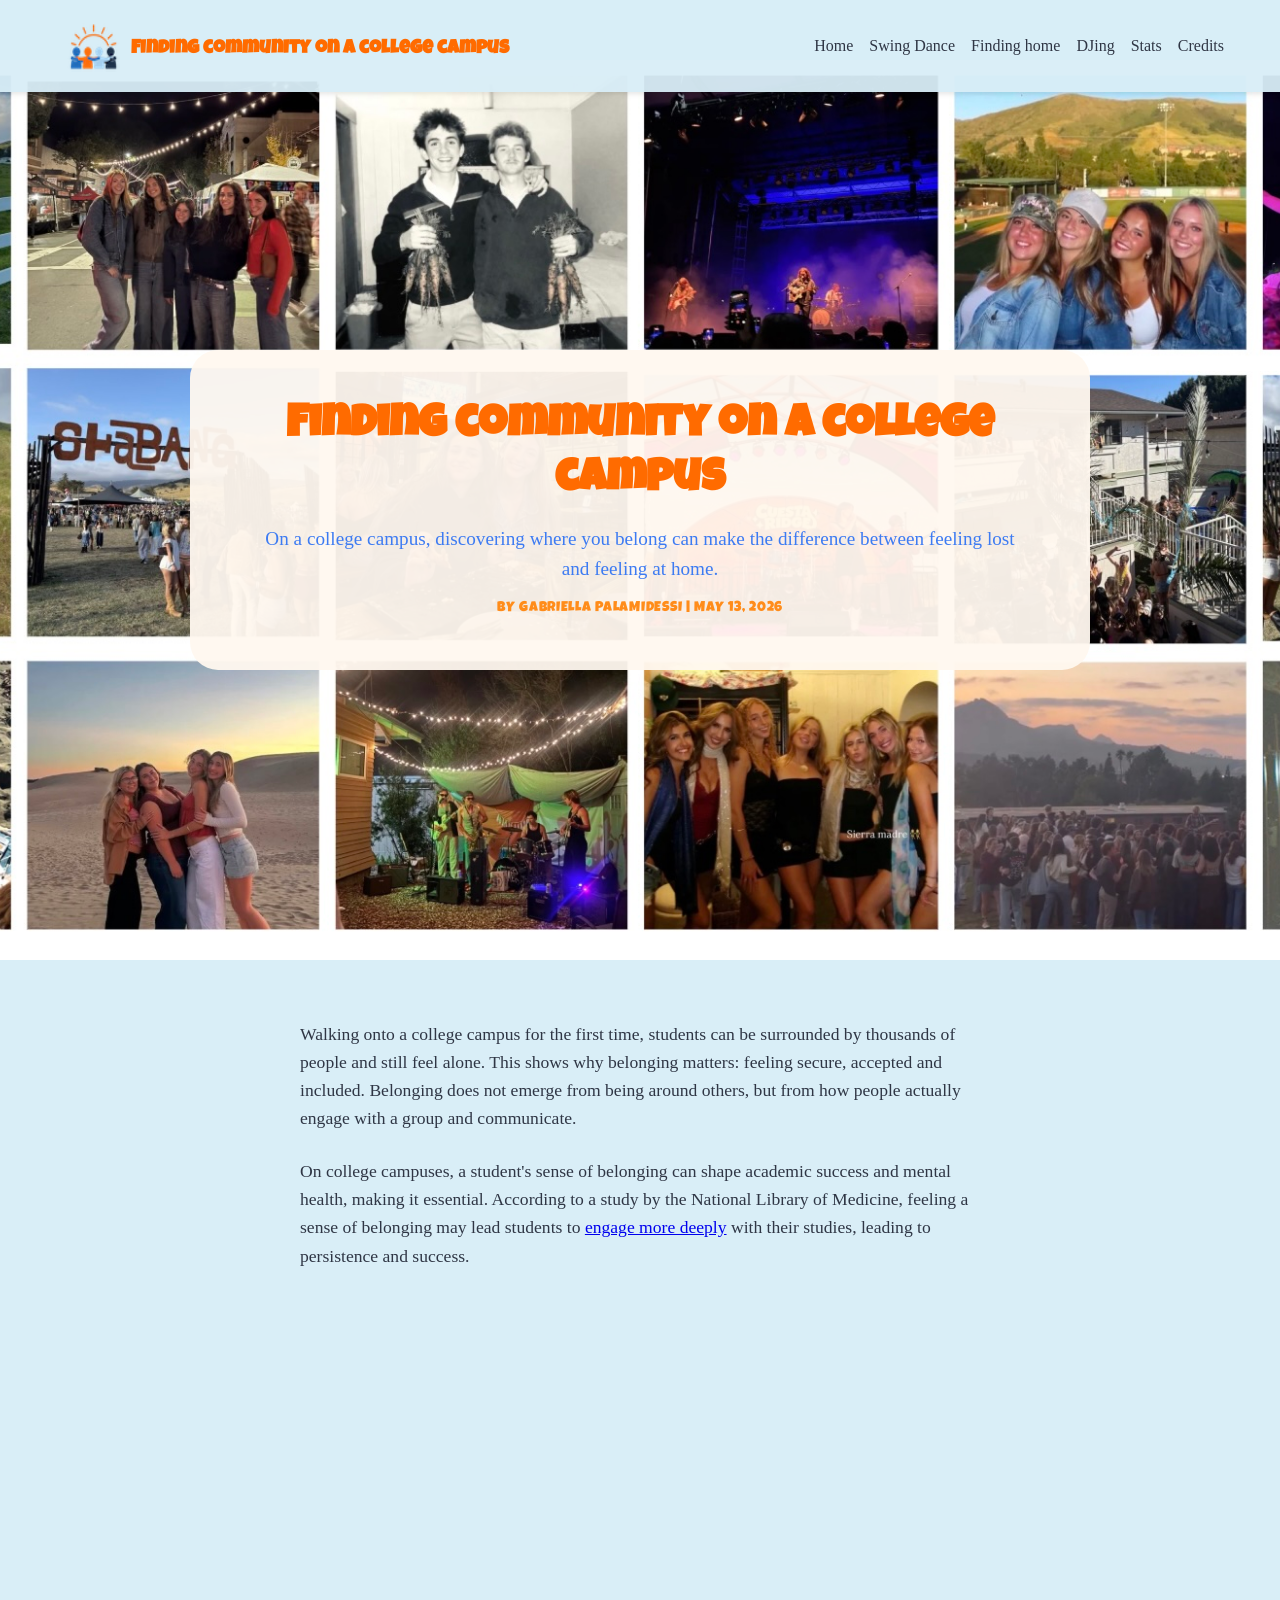
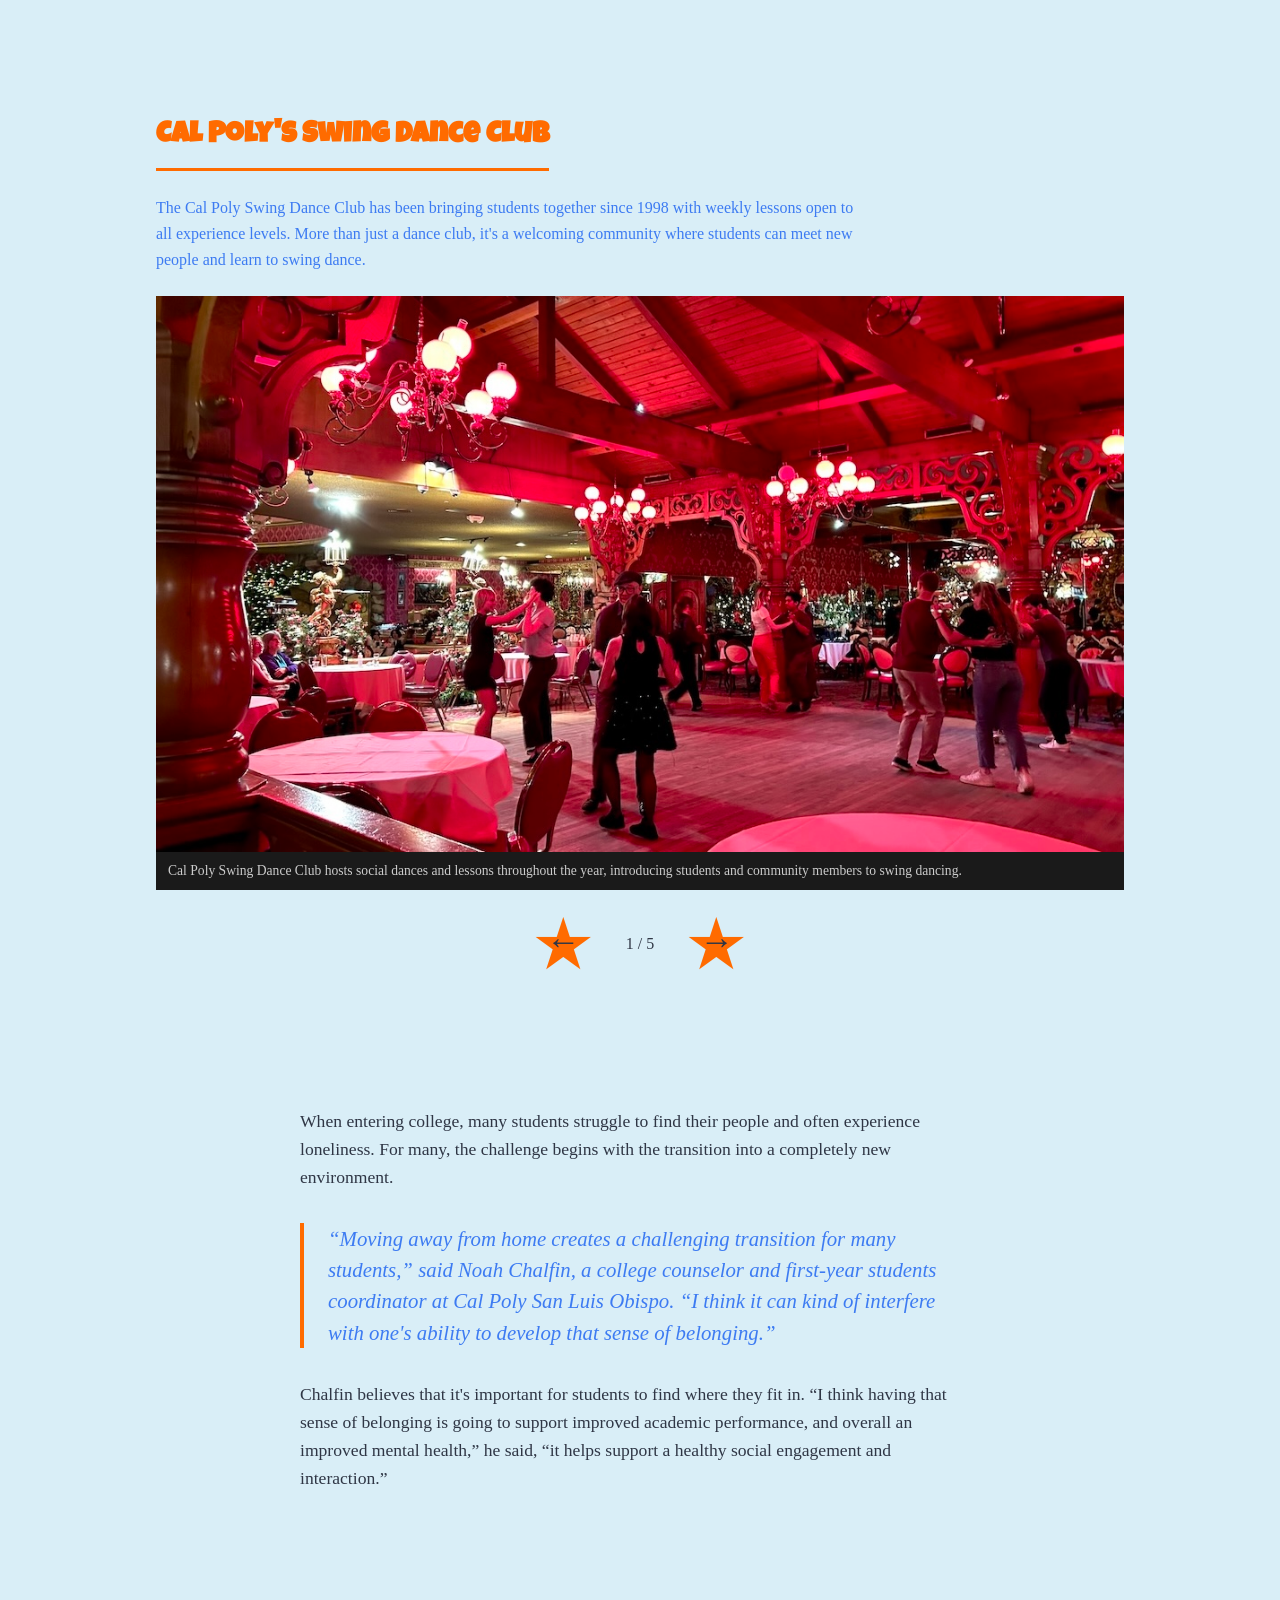
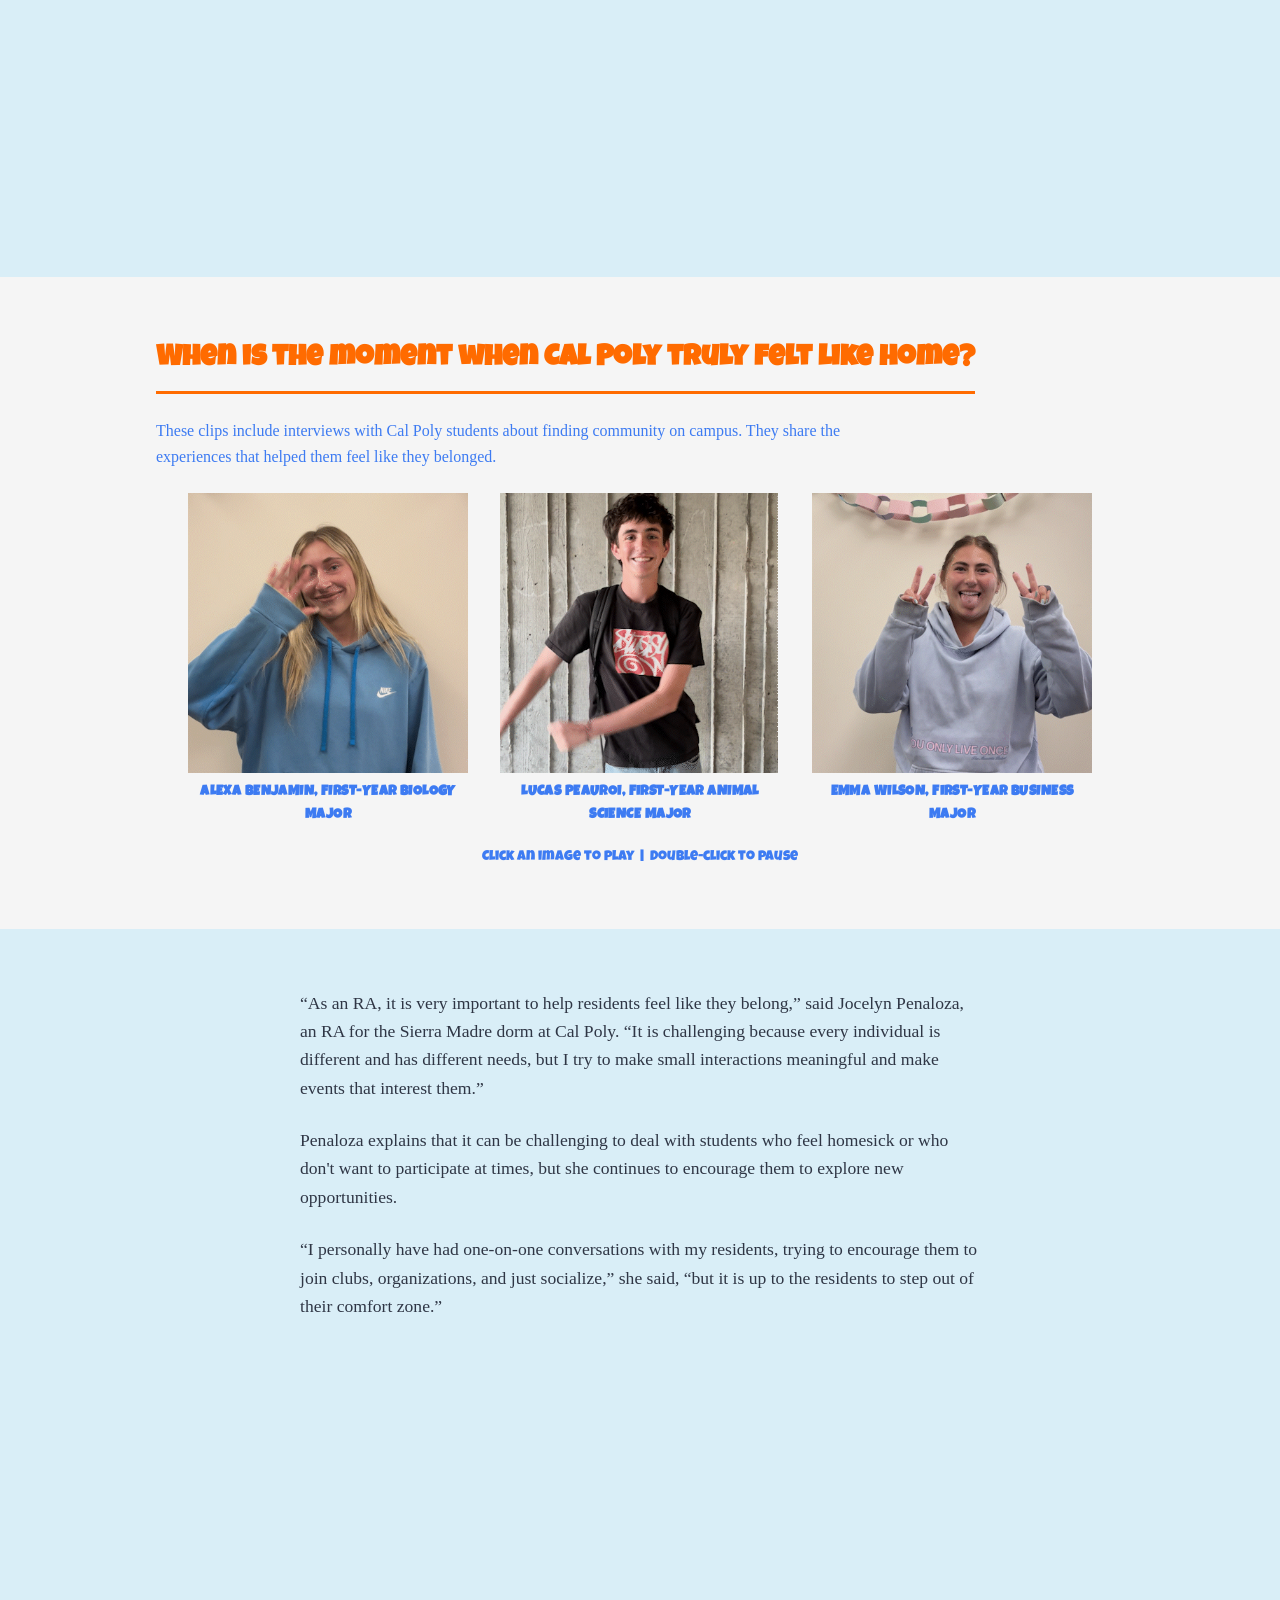
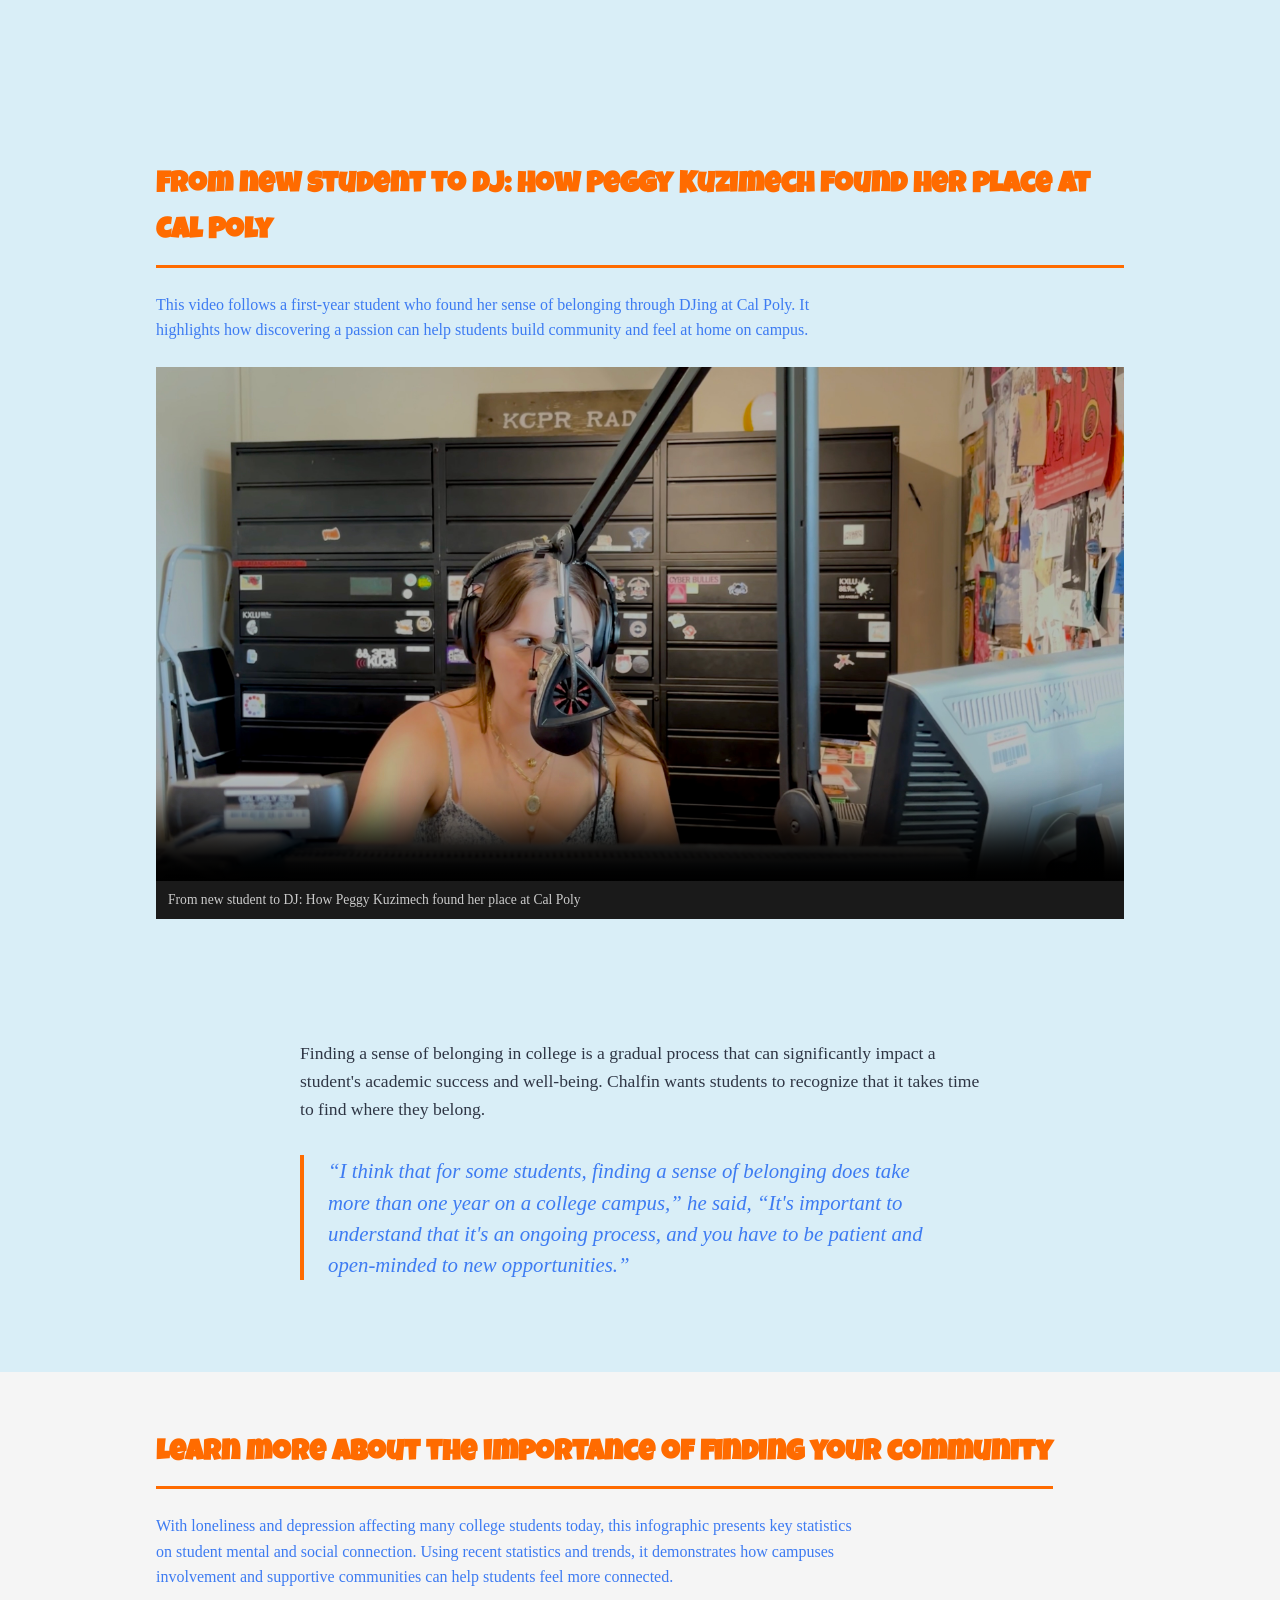
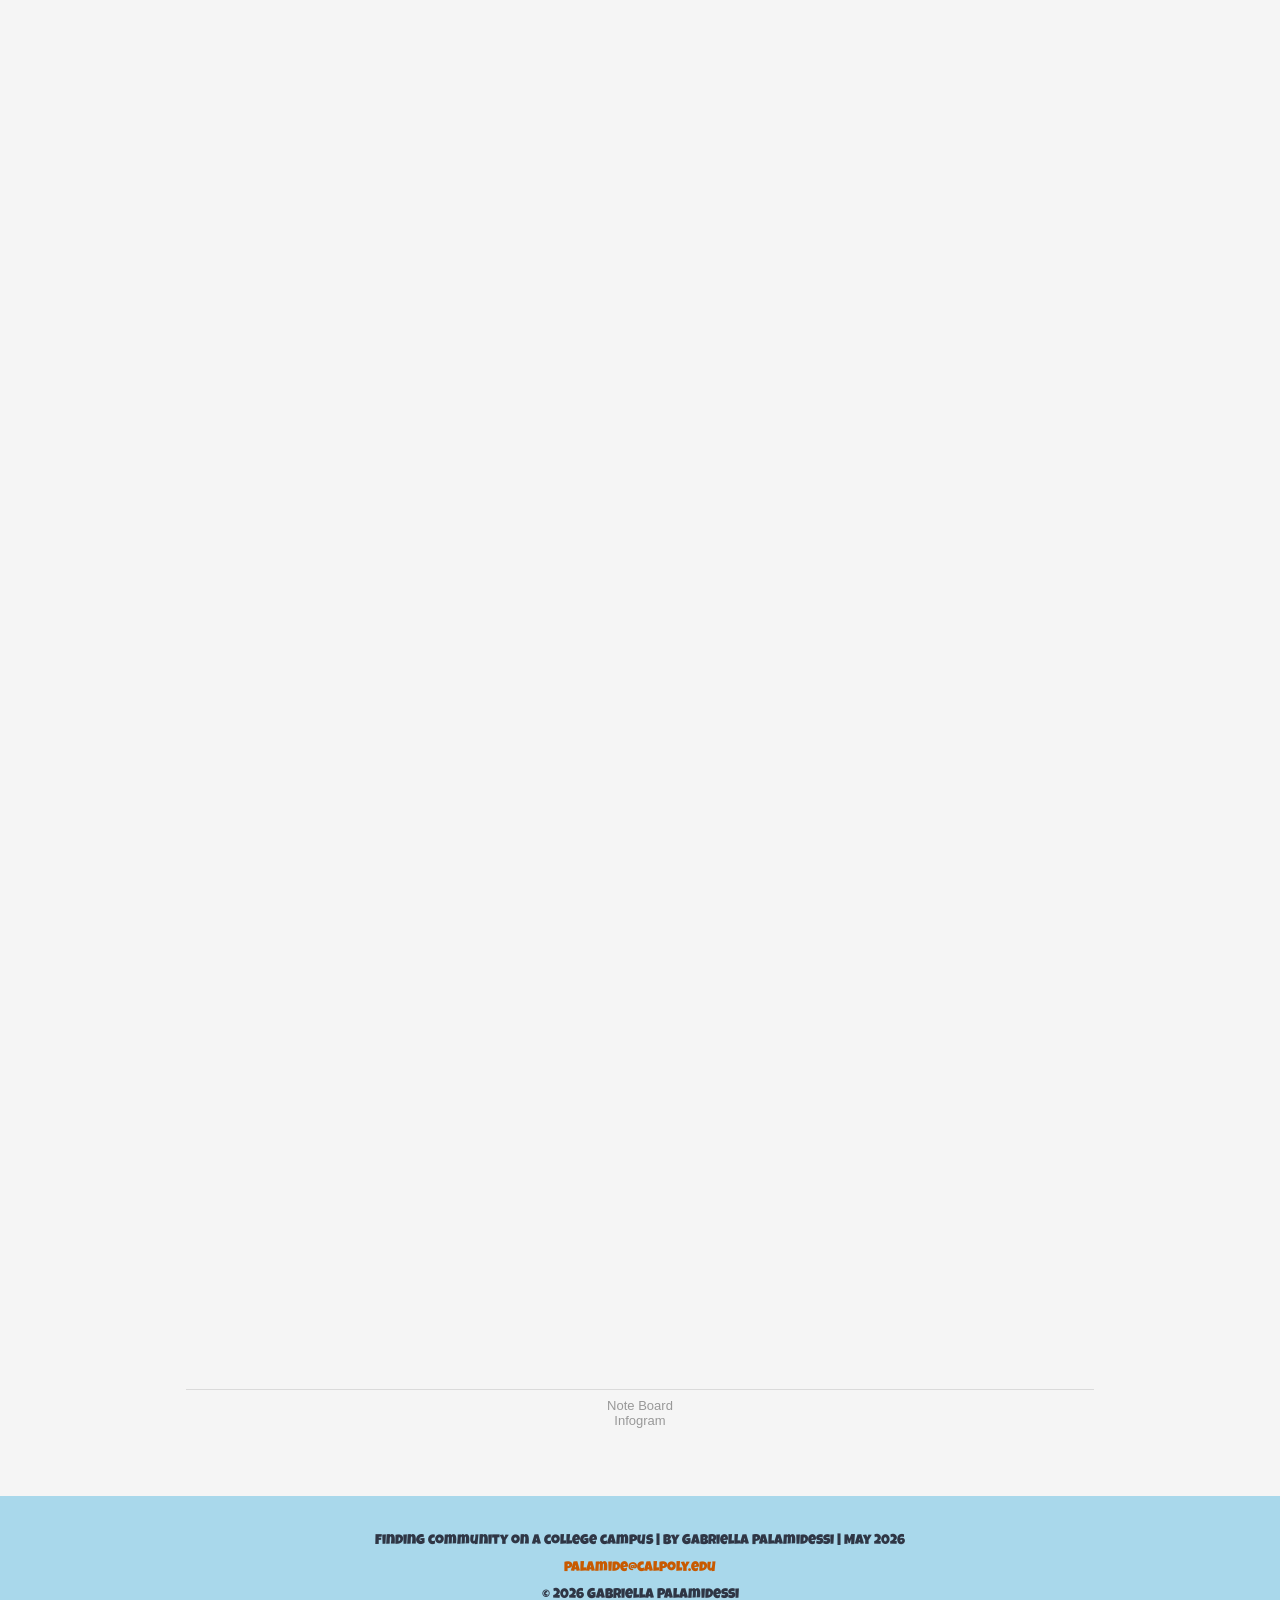
<file: index.html>
<!DOCTYPE html>
<html lang="en">
<head>
    <link rel="icon" type="image/png" href="img/favicon2.png">
    <meta charset="UTF-8">
    <meta name="viewport" content="width=device-width, initial-scale=1.0">
    <title>Finding community on a college campus</title>

    <!-- ============================================
         GOOGLE FONTS
         - To change fonts, visit fonts.google.com
         - Replace the font names in the URL and in style.css
         ============================================ -->
    <link href="https://fonts.googleapis.com/css2?family=Luckiest+Guy&family=Lora:ital@0;1&display=swap" rel="stylesheet">

    <link rel="stylesheet" href="style.css">
</head>
<body>
    <!-- ============================================
         NAVIGATION: Fixed header with mobile toggle
         - Change the nav links to match your story sections
         - The hamburger menu appears on screens under 768px
         ============================================ -->
    <nav class="navbar">
        <div class="nav-container">
            <div class="logo">
            <img src="img/logo1.png" width="75"
            height="60" alt="Finding community on a college campus">Finding community on a college campus
        
            </div>
            <button class="hamburger" onclick="toggleNav()">
                <span></span>
                <span></span>
                <span></span>
            </button>
            <ul class="nav-links">
                <li><a href="#hero">Home</a></li>
                <li><a href="#photos">Swing Dance</a></li>
                <li><a href="#audio">Finding home</a></li>
                <li><a href="#video">DJing</a></li>
                <li><a href="#infogram">Stats</a></li>
                <li><a href="#footer">Credits</a></li>
            </ul>
        </div>
    </nav>

    <!-- ============================================
         HERO SECTION: Full-screen image + headline
         - Change the background image in style.css
         - Look for ".hero" in the CSS file
         - Edit the headline and deck text below
         ============================================ -->
    <section id="hero" class="hero">
        <div class="hero-content">
            <h1>Finding community on a college campus</h1>
            <p class="deck">On a college campus, discovering where you belong can make the difference between feeling lost and feeling at home.</p>
            <p class="byline">By Gabriella Palamidessi | May 13, 2026</p>
        </div>
    </section>

    <!-- ============================================
         STORY TEXT SECTION
         - Write your full story here
         - Use multiple <p> tags for multiple paragraphs
         ============================================ -->
    <section class="section story-text">
        <p>Walking onto a college campus for the first time, students can be surrounded by thousands of people and still feel alone. This shows why belonging matters: feeling secure, accepted and included. Belonging does not emerge from being around others, but from how people actually engage with a group and communicate.
</p>
<p>On college campuses, a student's sense of belonging can shape academic success and mental health, making it essential. According to a study by the National Library of Medicine, feeling a sense of belonging may lead students to <a href="https://pmc.ncbi.nlm.nih.gov/articles/PMC11156233/" target="_blank">engage more deeply</a> with their studies, leading to persistence and success.</p>
    </section>

    <!-- ============================================
         PARALLAX DIVIDER
         - Change the background image in style.css
         - Look for ".parallax-1"
         ============================================ -->
    <div class="parallax-divider parallax-1"></div>

    <!-- ============================================
         PHOTOS SECTION: Slideshow gallery
         - Add/remove <div class="slide"> blocks for each photo
         - Update the img src and alt text for each photo
         - The caption text appears below each photo
         ============================================ -->
    <section id="photos" class="section">
        <h2>Cal Poly's Swing Dance Club</h2>
        <p class="section-intro">The Cal Poly Swing Dance Club has been bringing students together since 1998 with weekly lessons open to all experience levels. More than just a dance club, it's a welcoming community where students can meet new people and learn to swing dance.
</p>
        <div class="slideshow">
            <div class="slide active">
                <img src="img/1.jpg" alt="Cal Poly swing dancers dancing at the Madonna Inn">
                <p class="caption">Cal Poly Swing Dance Club hosts social dances and lessons throughout the year, introducing students and community members to swing dancing.</p>
            </div>
            <div class="slide">
                <img src="img/3.jpg" alt="New club members swing dancing in the red-lit ballroom at the Madonna Inn">
                <p class="caption">Dancers of all experience levels are welcome to the dance floor to learn and practice various swing dance styles, including Lindy Hop, East Coast swing, Balboa, and more.</p>
            </div>
            <div class="slide">
                <img src="img/4.jpg" alt="Emma Stanciu dancing with her partner on the dance floor">
                <p class="caption">Emma Stanciu, a first-year biology major, is new to the world of swing dancing but encourages everyone to get on the dance floor and try it.</p>
            </div>
            <div class="slide">
                <img src="img/6.jpg" alt="Couples swing dancing on the dance floor">
                <p class="caption">Not everyone at the event came to dance; many came just to watch. One visitor described swing dancing as “generational” and something special to witness.</p>
            </div>
            <div class="slide">
                <img src="img/7.jpg" alt="Swing dancers in jeans and casual clothes dancing in the Madonna Inn ballroom">
                <p class="caption">Guests arrived in everything from jeans and T-shirts to vintage-inspired outfits, blending casual style with classic swing flair.
</p>
            </div>
        </div>
        <div class="slide-controls">
            <button onclick="changeSlide(-1)">&#8592; Prev</button>
            <span class="slide-counter">
                <span id="current-slide">1</span> / <span id="total-slides">3</span>
            </span>
            <button onclick="changeSlide(1)">Next &#8594;</button>
        </div>
    </section>
<section class="section story-text">
        <p>When entering college, many students struggle to find their people and often experience loneliness. For many, the challenge begins with the transition into a completely new environment. 
<blockquote>“Moving away from home creates a challenging transition for many students,” said Noah Chalfin, a college counselor and first-year students coordinator at Cal Poly San Luis Obispo. “I think it can kind of interfere with one's ability to develop that sense of belonging.” 
</blockquote>
</p>
<p>Chalfin believes that it's important for students to find where they fit in. “I think having that sense of belonging is going to support improved academic performance, and overall an improved mental health,” he said, “it helps support a healthy social engagement and interaction.”</p>
    </section>
    <!-- ============================================
         PARALLAX DIVIDER
         - Change the background image in style.css
         - Look for ".parallax-2"
         ============================================ -->
    <div class="parallax-divider parallax-2"></div>

    <!-- ============================================
         AUDIO SECTION: Clickable speaker images
         - For each speaker you need TWO image files:
             img/rollover/1.gif  (animated, shown by default)
             img/rollover/1.jpg  (still, shown on hover)
         - Update the audio src to your mp3 files
         - Update the alt text and label to the speaker's name
         - Click image to play | Double-click to pause
         - Only one clip will play at a time
         ============================================ -->
    <section id="audio" class="section alt-bg">
        <h2>When is the moment when Cal Poly truly felt like home?</h2>
        <p class="section-intro">These clips include interviews with Cal Poly students about finding community on campus. They share the experiences that helped them feel like they belonged.</p>

        <!-- Hidden audio elements — triggered by clicking the images below -->
        <audio id="audio_1"><source src="audio/1.mp3" type="audio/mpeg"></audio>
        <audio id="audio_2"><source src="audio/Lucas Audio_01.mp3" type="audio/mpeg"></audio>
        <audio id="audio_3"><source src="audio/3.mp3" type="audio/mpeg"></audio>

        <div class="audio-board">
            <div class="audio-speaker">
                <img src="img/rollover/1.gif" class="rollover" alt="Alexa Benjamin, first-year biology major"
                    onmouseover="this.src='img/rollover/1.jpg'"
                    onmouseout="this.src='img/rollover/1.gif'"
                    onclick="document.getElementById('audio_1').play(); return false;"
                    ondblclick="document.getElementById('audio_1').pause(); return false;">
                <p class="audio-label">Alexa Benjamin, first-year biology major</p>
            </div>
            <div class="audio-speaker">
                <img src="img/rollover/2.gif" class="rollover" alt="Lucas Peauroi, first-year animal science major"
                    onmouseover="this.src='img/rollover/2.jpg'"
                    onmouseout="this.src='img/rollover/2.gif'"
                    onclick="document.getElementById('audio_2').play(); return false;"
                    ondblclick="document.getElementById('audio_2').pause(); return false;">
                <p class="audio-label">Lucas Peauroi, first-year animal science major</p>
            </div>
            <div class="audio-speaker">
                <img src="img/rollover/3.gif" class="rollover" alt="Emma Wilson, first-year business major"
                    onmouseover="this.src='img/rollover/3.jpg'"
                    onmouseout="this.src='img/rollover/3.gif'"
                    onclick="document.getElementById('audio_3').play(); return false;"
                    ondblclick="document.getElementById('audio_3').pause(); return false;">
                <p class="audio-label">Emma Wilson, first-year business major</p>
            </div>
        </div>
        <p class="audio-instructions">Click an image to play &nbsp;|&nbsp; Double-click to pause</p>
    </section>
<section class="section story-text">
        <p>“As an RA, it is very important to help residents feel like they belong,” said Jocelyn Penaloza, an RA for the Sierra Madre dorm at Cal Poly. “It is challenging because every individual is different and has different needs, but I try to make small interactions meaningful and make events that interest them.”</p>

<p>Penaloza explains that it can be challenging to deal with students who feel homesick or who don't want to participate at times, but she continues to encourage them to explore new opportunities.
</p>
<p>“I personally have had one-on-one conversations with my residents, trying to encourage them to join clubs, organizations, and just socialize,” she said, “but it is up to the residents to step out of their comfort zone.”
</p>
    </section>
    <!-- ============================================
         PARALLAX DIVIDER
         - Change the background image in style.css
         - Look for ".parallax-3"
         ============================================ -->
    <div class="parallax-divider parallax-3"></div>

    <!-- ============================================
         VIDEO SECTION: Embedded video player
         - Update src to your video file path
         - Update poster to a thumbnail image
         ============================================ -->
    <section id="video" class="section">
        <h2>From new student to DJ: How Peggy Kuzimech found her place at Cal Poly</h2>
        <p class="section-intro">This video follows a first-year student who found her sense of belonging through DJing at Cal Poly. It highlights how discovering a passion can help students build community and feel at home on campus.</p>
        <div class="video-wrapper">
            <video controls poster="img/poster1.jpg">
                <source src="video/video2.mp4" type="video/mp4">
               <track src="./video/captions.vtt" kind="subtitles" srclang="en" label="English" default>
                Your browser does not support video.
            </video>
            <p class="caption">From new student to DJ: How Peggy Kuzimech found her place at Cal Poly</p>
        </div>
    </section>
    <section class="section story-text">
        <p>Finding a sense of belonging in college is a gradual process that can significantly impact a student's academic success and well-being. Chalfin wants students to recognize that it takes time to find where they belong.
</p>

<blockquote>“I think that for some students, finding a sense of belonging does take more than one year on a college campus,” he said, “It's important to understand that it's an ongoing process, and you have to be patient and open-minded to new opportunities.”
</blockquote>
    </section>

    <!-- ============================================
         INFOGRAPHIC SECTION (OPTIONAL)
         - To use: delete the comment tags surrounding the section
           below (the standalone lines that read: less-than !dash-dash
           and dash-dash greater-than)
         - Paste your embed code (Datawrapper, Flourish,
           Infogram, etc.) where indicated
         - To skip: leave this section as-is
         ============================================ -->

  
    <section id="infogram" class="section alt-bg">
        <h2>Learn more about the importance of finding your community</h2>
        <p class="section-intro">With loneliness and depression affecting many college students today, this infographic presents key statistics on student mental and social connection. Using recent statistics and trends, it demonstrates how campuses involvement and supportive communities can help students feel more connected. </p>
        <div class="infographic-wrapper">

            <div style="position: relative; width: 100%; height: 0px; padding: 307.29% 0px 0px; overflow: hidden; will-change: transform;"><iframe loading="lazy" src="https://e.infogram.com/81b18392-1207-46f1-b329-41642b9a261f?src=embed&amp;embed_type=responsive_iframe" title="Note Board" allowfullscreen="" allow="fullscreen" style="position: absolute; width: 100%; height: 100%; top: 0px; left: 0px; border-width: medium; border-style: none; border-color: currentcolor; border-image: initial; padding: 0px; margin: 0px;"></iframe></div><div style="padding: 8px 0px; font-family: Arial; font-size: 13px; line-height: 15px; text-align: center; border-top: 1px solid rgb(218, 218, 218); margin: 0px 30px;"><a href="https://infogram.com/note-board-1hnp27e09x0ey4g" target="_blank" style="color: rgb(152, 152, 152); text-decoration: none;">Note Board</a><br><a href="https://infogram.com" target="_blank" rel="nofollow" style="color: rgb(152, 152, 152); text-decoration: none;">Infogram</a></div>

        </div>
    </section>

    <!-- ============================================
         FOOTER: Credits and contact info
         - Edit your name, date, and email below
         ============================================ -->
    <footer id="footer">
        <p>Finding community on a college campus | By Gabriella Palamidessi | May 2026</p>
        <p><a href="mailto:palamide@calpoly.edu">palamide@calpoly.edu</a></p>
        <p> © 2026 Gabriella Palamidessi</p>
    </footer>

    <!-- ============================================
         BACK TO TOP BUTTON
         - Appears automatically after scrolling down
         - No changes needed here
         ============================================ -->
    <button id="back-to-top" title="Back to top">&#8593; Top</button>

    <script src="script.js"></script>
</body>
</html>
</file>
<file: style.css>
/* ============================================
   TYPOGRAPHY & COLOR PALETTE
   Change these values to customize your entire story
   ============================================ */

:root {
    --heading-font: 'Luckiest Guy', Lobster, serif;
    --body-font: 'Lora',serif;
    --primary-color: #2f3645;
    --secondary-color: #3d7bf2;
    --accent-color: #FF6b00;
    --background-color: #d9eef7;
    --border-color: #b7d9e8;
    --spacing-unit: 16px;
}

/* ============================================
   GLOBAL STYLES
   ============================================ */

* {
    margin: 0;
    padding: 0;
    box-sizing: border-box;
}

html {
    scroll-behavior: smooth;
}

body {
    font-family: var(--primary-font);
    color: var(--primary-color);
    background-color: var(--background-color);
    line-height: 1.6;
    padding-top: 60px;
}

/* ============================================
   NAVIGATION BAR
   Fixed header that stays at top when scrolling
   ============================================ */

.navbar {
    position: fixed;
    top: 0;
    width: 100%;
    background-color: rgba(217, 238, 247, 0.95);
    z-index: 1000;
    box-shadow: 0 2px 5px rgba(0, 0, 0, 0.1);
}

.nav-container {
    max-width: 1200px;
    margin: 0 auto;
    padding: var(--spacing-unit);
    display: flex;
    justify-content: space-between;
    align-items: center;
}

.logo {
    color: #FF6b00;
    font-size: 1.2em;
    font-weight: bold;
    font-family: var(--heading-font);
}
.logo img {
  vertical-align: middle;
}
.nav-links {
    display: flex;
    list-style: none;
    gap: var(--spacing-unit);
}

.nav-links a {
    color: #2f3645;
    text-decoration: none;
    transition: color 0.3s;
}

.nav-links a:hover {
    color: #FF6b00;
}

/* ============================================
   HAMBURGER MENU (Mobile Only)
   Shows on screens smaller than 768px
   ============================================ */

.hamburger {
    display: none;
    flex-direction: column;
    justify-content: space-between;
    width: 28px;
    height: 20px;
    background: none;
    border: none;
    cursor: pointer;
    padding: 0;
}

.hamburger span {
    display: block;
    height: 3px;
    width: 100%;
    background-color: white;
    border-radius: 2px;
    transition: all 0.3s ease;
}

/* ============================================
   HERO SECTION
   Full-screen background image with headline overlay
   - TO CHANGE THE BACKGROUND IMAGE: update the
     background-image URL below
   ============================================ */

.hero {
    min-height: 100vh;
    background-image: url('img/hero1.jpg'); /* <-- Change this to your image */
    background-size: cover;
    background-position: center;
    display: flex;
    align-items: center;
    justify-content: center;
    text-align: center;
}

.hero-content {
    background-color: rgba(255, 248, 240, 0.95);
    padding: 50px 70px;
    max-width: 900px;
    border-radius: 28px;
}

h1 {
    font-family: var(--heading-font);
    font-size: 2.8em;
    font-weight: bold;
    color: var(--accent-color);
    line-height: 1.2;
    margin-bottom: 16px;
}

.deck {
    font-size: 1.2em;
    color: var(--secondary-color);
    margin-bottom: 12px;
}

.byline {
    font-size: 0.9em;
    color: #ff8c1a;
    font-family: var(--heading-font);
    text-transform: uppercase;
    letter-spacing: 0.05em;
}

/* ============================================
   PARALLAX DIVIDERS
   Full-width image strips between sections
   - TO CHANGE IMAGES: update the background-image
     URLs in .parallax-1, .parallax-2, .parallax-3
   - On mobile, the fixed effect is automatically
     disabled for better performance
   ============================================ */

.parallax-divider {
    min-height: 300px;
    background-attachment: fixed;
    background-size: cover;
    background-position: center;
}

.parallax-1 {
    background-image: url('img/parallax1.jpeg'); /* <-- Change this */
}

.parallax-2 {
    background-image: url('img/parallax2.jpeg'); /* <-- Change this */
}

.parallax-3 {
    background-image: url('img/parallax3.jpeg'); /* <-- Change this */
}

/* ============================================
   BACK TO TOP BUTTON
   Appears in the bottom-right corner after
   the user scrolls down 300px
   ============================================ */

#back-to-top {
    display: none;
    position: fixed;
    bottom: 24px;
    right: 24px;
    z-index: 999;
    background-color: var(--primary-color);
    color: white;
    border: none;
    padding: 10px 16px;
    font-family: var(--heading-font);
    font-size: 0.85em;
    cursor: pointer;
    border-radius: 4px;
    transition: background-color 0.2s;
}

#back-to-top:hover {
    background-color: var(--accent-color);
}

/* ============================================
   CONTENT SECTIONS
   Shared styles for Photos, Audio, Video sections
   ============================================ */

.section {
    padding: 60px var(--spacing-unit);
    max-width: 1000px;
    margin: 0 auto;
}

.section h2 {
    font-family: var(--heading-font);
    font-size: 1.8em;
    color: var(--accent-color);
    margin-bottom: 24px;
    padding-bottom: 8px;
    border-bottom: 3px solid var(--accent-color);
    display: inline-block;
}

.section-intro {
    color: var(--secondary-color);
    margin-bottom: 24px;
    max-width: 700px;
}

/* ============================================
   STORY TEXT SECTION
   ============================================ */

.story-text p {
    max-width: 680px;
    margin: 0 auto 1.4em;
    font-size: 1.1em;
}

blockquote {
    max-width: 680px;
    margin: 32px auto;
    padding: 0 24px;
    border-left: 4px solid var(--accent-color);
    font-size: 1.3em;
    font-style: italic;
    color: var(--secondary-color);
    line-height: 1.5;
}

/* Alternate background for every other section */
.alt-bg {
    max-width: 100%;
    background-color: #f5f5f5;
    padding: 60px calc(50% - 500px + var(--spacing-unit));
}

/* ============================================
   PHOTOS / SLIDESHOW
   ============================================ */

.slideshow {
    position: relative;
    width: 100%;
    background-color: #000;
}

.slide {
    display: none;
}

.slide.active {
    display: block;
}

.slide img {
    width: 100%;
    height: auto;
    display: block;
}

.caption {
    background-color: #1a1a1a;
    color: #ccc;
    font-size: 0.85em;
    padding: 8px 12px;
}

.slide-controls {
    display: flex;
    align-items: center;
    justify-content: center;
    gap: 20px;
    margin-top: 12px;
}

.slide-controls button {
    background: none;
    border: none;
    cursor: pointer;

    width: 70px;
    height: 70px;

    position: relative;

    font-size: 0;
}

.slide-controls button {
    background: none;
    border: none;
    cursor: pointer;

    width: 85px;
    height: 85px;

    position: relative;

    font-size: 0;

    display: flex;
    align-items: center;
    justify-content: center;
}

/* STAR */
.slide-controls button::before {
    content: "★";

    color: #FF6B00;
    font-size: 72px;

    position: absolute;

    top: 50%;
    left: 50%;

    transform: translate(-50%, -50%);

    line-height: 1;
}

/* LEFT ARROW */
/* LEFT ARROW */
.slide-controls button:first-child::after {
    content: "←";

    color: #2F3645;
    font-size: 34px;
    font-weight: 900;

    position: absolute;

    top: 46%;
    left: 50%;

    transform: translate(-50%, -50%);

    z-index: 2;
}

/* RIGHT ARROW */
.slide-controls button:last-child::after {
    content: "→";

    color: #2F3645;
    font-size: 34px;
    font-weight: 900;

    position: absolute;

    top: 46%;
    left: 50%;

    transform: translate(-50%, -50%);

    z-index: 2;
}

/* ============================================
   AUDIO SECTION
   Clickable speaker images with GIF/JPG rollover
   ============================================ */

.audio-board {
    display: flex;
    justify-content: center;
    gap: 32px;
    flex-wrap: wrap;
}

.audio-speaker {
    text-align: center;
    flex: 1 1 200px;
    max-width: 280px;
}

.rollover {
    width: 100%;
    cursor: pointer;
    display: block;
}

.audio-label {
    font-family: var(--heading-font);
    font-size: 0.9em;
    font-weight: bold;
    margin-top: 8px;
    color: var(--secondary-color);
    text-transform: uppercase;
    letter-spacing: 0.03em;
}

.audio-instructions {
    text-align: center;
    margin-top: 20px;
    font-size: 0.85em;
    color: var(--secondary-color);
    font-family: var(--heading-font);
}

/* ============================================
   VIDEO SECTION
   ============================================ */

.video-wrapper {
    width: 100%;
}

video {
    width: 100%;
    height: auto;
    display: block;
    background-color: #000;
}

/* ============================================
   INFOGRAPHIC (Optional section)
   ============================================ */

.infographic-wrapper {
    width: 100%;
    overflow: hidden;
}

.infographic-wrapper iframe {
    width: 100%;
    border: none;
}

/* ============================================
   FOOTER
   ============================================ */

footer {
    background-color: #a9d8eb;
    color: #2f3645;
    text-align: center;
    padding: 32px var(--spacing-unit);
    font-family: var(--heading-font);
    font-size: 0.85em;
    line-height: 2;
}

footer a {
    color: #c85a00;
    text-decoration: none;
}

footer a:hover {
    text-decoration: underline;
}

/* ============================================
   RESPONSIVE / MOBILE STYLES
   Screens smaller than 768px
   ============================================ */

@media (max-width: 768px) {

    body {
        padding-top: 56px;
    }

    .hamburger {
        display: flex;
    }

    .nav-links {
        display: none;
        flex-direction: column;
        position: absolute;
        top: 56px;
        left: 0;
        width: 100%;
        background-color: rgba(26, 26, 26, 0.97);
        padding: 12px 0;
        gap: 0;
    }

    .nav-links.open {
        display: flex;
    }

    .nav-links li {
        width: 100%;
    }

    .nav-links a {
        display: block;
        padding: 12px var(--spacing-unit);
    }

    h1 {
        font-size: 2em;
    }

    .hero-content {
        background-color: rgba(255, 248, 240, 0.95);
        padding: 50px 70px;
        border-radius: 28px;
        max-width: 900px;
    
    }

    .deck {
        font-size: 1em;
    }

    .alt-bg {
        padding: 40px var(--spacing-unit);
    }

    .audio-grid {
        flex-direction: column;
    }

    /* Parallax fixed effect doesn't work on iOS/Android,
       so we fall back to a normal background image */
    .parallax-divider {
        background-attachment: scroll;
        min-height: 200px;
    }
}
</file>
